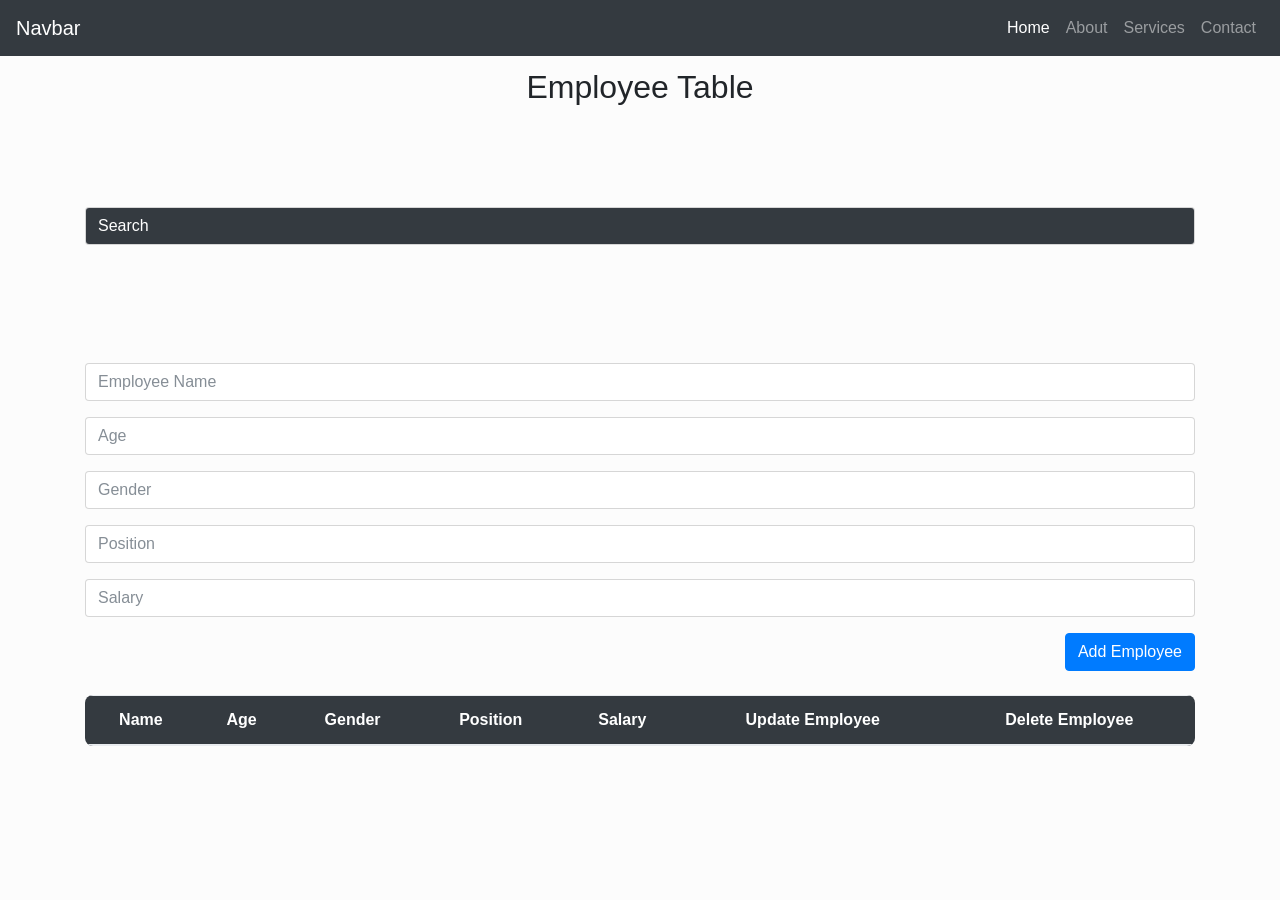
<file: EmployeeTable/index.html>
<!DOCTYPE html>
<html lang="en" dir="ltr">
  <head>
    <meta charset="utf-8" />
    <meta http-equiv="X-UA-Compatible" content="IE=edge" />
    <meta name="viewport" content="width=device-width, initial-scale=1" />
    <meta name="description" content="" />
    <meta name="author" content="" />

    <title>Employee table</title>
 
    <!--Font-Awesome-->
    <link rel="stylesheet" href="css/font-awesome/css/font-awesome.css" />
    <!--Normalize-->
    <link rel="stylesheet" href="css/normalize.css" />
    <!--MediaQuery Stylesheet Css -->
    <link rel="stylesheet" href="css/media.css" />
    <!--Animate-->
    <link rel="stylesheet" href="css/animate.css" />
    <!--Hover Stylesheet Css -->
    <link rel="stylesheet" href="css/hover.css" />

    <!--BootStrap Stylesheet Css -->
    <link rel="stylesheet" href="css/bootstrap.min.css" />
  
    <!--
      <link rel="stylesheet" href="css/bootstrap-rtl.css">
    -->
    <!--My Css-->
    <link rel="stylesheet" href="css/homepages.css" />
    <!-- <link rel="stylesheet" href="css/homepages-rtl.css" />-->

    <link
      href="https://fonts.googleapis.com/css?family=Lato"
      rel="stylesheet"
    />

    <script src="http://code.jquery.com/jquery-3.3.1.min.js"></script>

    <link
      rel="stylesheet"
      href="http://fonts.googleapis.com/css?family=Droid+Sans:700"
    />
    <link
      rel="stylesheet"
      href="http://fonts.googleapis.com/css?family=Raleway:900"
    />
    <link
      rel="stylesheet"
      href="http://fonts.googleapis.com/css?family=Open+Sans:400"
    />
    <link
      href="https://fonts.googleapis.com/css?family=Cairo"
      rel="stylesheet"
    />

    <link
      rel="stylesheet"
      href="css/fontawesome-free-5.11.2-web/css/all.min.css"
    />
  </head>

  


  <body class="wow fadeIn" data-wow-duration="2s" data-wow-offset="200">
    <section class="wrapper">

      <nav class="navbar navbar-expand-lg navbar-dark bg-dark fixed-top">
        <a class="navbar-brand" href="#">Navbar</a>
        <button
          class="navbar-toggler"
          type="button"
          data-toggle="collapse"
          data-target="#navbarSupportedContent"
          aria-controls="navbarSupportedContent"
          aria-expanded="false"
          aria-label="Toggle navigation"
        >
          <span class="navbar-toggler-icon"></span>
        </button>

        <div class="collapse navbar-collapse" id="navbarSupportedContent">
          <ul class="navbar-nav ml-auto">
            <li class="nav-item active">
              <a class="nav-link" href="#home"
                >Home <span class="sr-only">(current)</span></a
              >
            </li>
            <li class="nav-item">
              <a class="nav-link" href="#about">About</a>
            </li>
            <li class="nav-item">
              <a class="nav-link" href="#services">Services</a>
            </li>
            <li class="nav-item">
              <a class="nav-link" href="#contact">Contact</a>
            </li>
          </ul>
        </div>
      </nav>

      <section class="main-padding">
        <div class="container">
          <h2 class="text-center">Employee Table</h2>
        </div>
      </section>
      

      <section class="users">

        <div class="container py-4">
          <input id="searchInput" class="form-control search-inp" type="text" placeholder="Search"/>
        
          <div id="searchRow" class="row">

          </div>
        </div>

        <section class="main-employees main-padding">
          <div class="container">

            <div class="main-form my-4">
              <div class="form-group">
                <input id="userInput" class="form-control clear" type="text" placeholder="Employee Name" />
              </div>
              <div class="form-group">
                <input id="ageInput" class="form-control clear" type="text" placeholder="Age" />
              </div>
              <div class="form-group">
                <input id="genderInput" class="form-control clear" type="text" placeholder="Gender" />
              </div>
              <div class="form-group">
                <input id="positionInput" class="form-control clear" type="text" placeholder="Position" />
              </div>
              <div class="form-group">
                <input id="salaryInput" class="form-control clear" type="text" placeholder="Salary" />
              </div>
              <button id="submitBtn" class="btn btn-primary float-right">Add Employee</button>
              <div class="clearfix"></div>
            </div><!--mainForm-->
  
            <table class="table m-auto my-4 table-dark table-striped table-dark">
              <thead>
                <th>Name</th>
                <th>Age</th>
                <th>Gender</th>
                <th>Position</th>
                <th>Salary</th>
                <th>Update Employee</th>
                <th>Delete Employee</th>
              </thead>
              <tbody id="tableBody">
  
              </tbody>
            </table>
          </div>
        </section>
      </section>

    </section>


    <!--Popper Script-->
    <script src="js/popper.min.js"></script>
    <!--jQuery Script-->
    <script src="js/jquery-3.2.1.min.js"></script>
    <!--BootStap Script-->
    <script src="js/bootstrap.min.js"></script>
    <!--[if it IE 9]-->
    <script src="js/html5shiv.min.js"></script>
    <script src="js/respond.min.js"></script>
   

    <!--jQuery FitText And Vids Script-->
    <script src="js/jquery.fittext.js"></script>
    <script src="js/jquery.fitvids.js"></script>
  
    <!--WOW jS Script-->
    <script src="js/wow.min.js"></script>
    <script>
      new WOW().init();
    </script>

    <!-- My js file-->
    <script src="js/main.js"></script>
  </body>
</html>
</file>
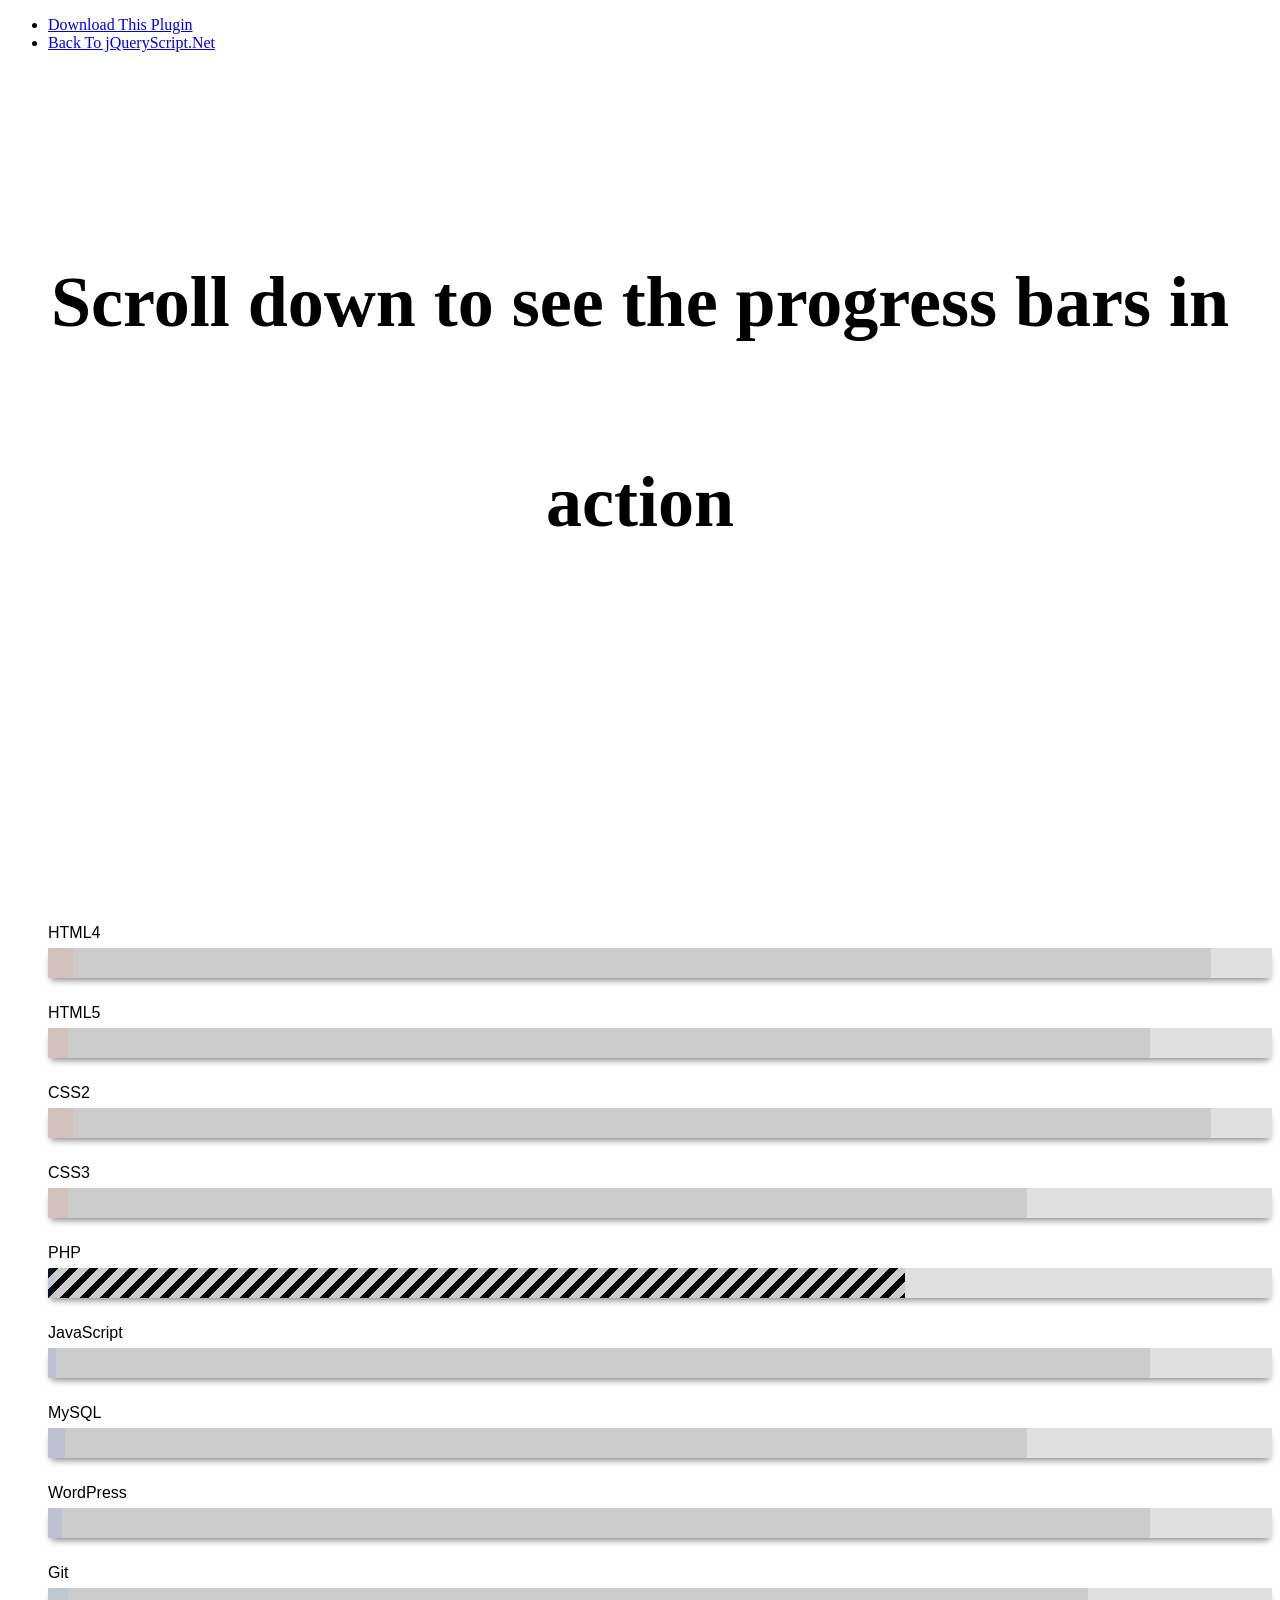
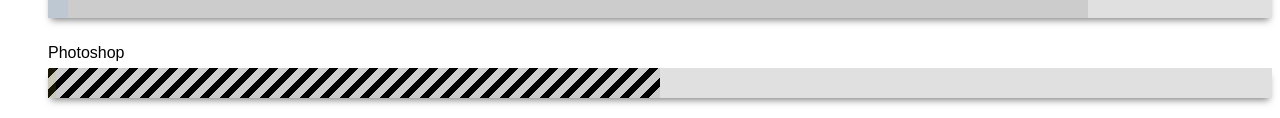
<file: EmployeeTable/js/jj/progressbar-blugin/index.html>
<!doctype html>
<html>
<head>
<meta charset="utf-8">
<meta http-equiv="X-UA-Compatible" content="IE=edge,chrome=1">
<meta name="viewport" content="width=device-width, initial-scale=1">
	<title>Sonny ProgressBar</title>
    <link href="http://www.jqueryscript.net/css/jquerysctipttop.css" rel="stylesheet" type="text/css">
	<link type="text/css" rel="stylesheet" href="progressbar/progressbar.css">
    <style>
        .hero {
            height: 700px;
            margin-top:150px;
        }
        h1 {
            font-size: 72px;
            line-height: 200px;
            text-align: center;
        }
    </style>
</head>

<body>
<div id="jquery-script-menu">
<div class="jquery-script-center">
<ul>
<li><a href="http://www.jqueryscript.net/loading/Custom-Viewport-Based-jQuery-Progress-Bar-Plugin-Progressbar-js.html">Download This Plugin</a></li>
<li><a href="http://www.jqueryscript.net/">Back To jQueryScript.Net</a></li>
</ul>
<div class="jquery-script-ads"><script type="text/javascript"><!--
google_ad_client = "ca-pub-2783044520727903";
/* jQuery_demo */
google_ad_slot = "2780937993";
google_ad_width = 728;
google_ad_height = 90;
//-->
</script>
<script type="text/javascript"
src="http://pagead2.googlesyndication.com/pagead/show_ads.js">
</script></div>
<div class="jquery-script-clear"></div>
</div>
</div>
    <div class="hero">
        <h1>Scroll down to see the progress bars in action</h1>
    </div>
    <div class="container">
        <ul class='skills'>
            <li class='progressbar1'   data-width='90' data-target='95'>HTML4</li>
            <li class='progressbar1'   data-width='70' data-target='90'>HTML5</li>
            <li class='progressbar1'   data-width='90' data-target='95'>CSS2</li>
            <li class='progressbar1'   data-width='70' data-target='80'>CSS3</li>
            <li class='progressbarPhp' data-width='20' data-target='70'>PHP</li>
            <li class='progressbar2'   data-width='30' data-target='90'>JavaScript</li>
            <li class='progressbar2'   data-width='60' data-target='80'>MySQL</li>
            <li class='progressbar2'   data-width='50' data-target='90'>WordPress</li>
            <li class='progressbarGit' data-width='70' data-target='85'>Git</li>
            <li class='progressbar3'   data-width='30' data-target='50'>Photoshop</li>
        </ul>
    </div>

    <script src="https://cdnjs.cloudflare.com/ajax/libs/jquery/1.11.3/jquery.min.js"></script>
    <script src="progressbar/progressbar.js"></script>
    <script>
    // Display the progress bar calling progressbar.js
	$('.progressbar1').progressBar({
			shadow : true,
			percentage : false,
			animation : true,
	});
	$('.progressbar2').progressBar({
		shadow : true,
		percentage : false,
		animation : true,
		barColor : "#527AF9",
	});
	$('.progressbarPhp').progressBar({
		shadow : true,
		percentage : false,
		animation : true,
		animateTarget : true,
		barColor : "#52ADF9",
	});
	$('.progressbarGit').progressBar({
		shadow : true,
		percentage : false,
		animation : true,
		barColor : "#52ADF9",
	});
	$('.progressbar3').progressBar({
		shadow : true,
		percentage : false,
		animation : true,
		animateTarget : true,
		barColor : "#C3B238",
	});

	//Menu
	$(".spinDown").click(function() {
		var target = $(this).data("target");
		var scrollFix = -80;
		target = "#" + target;
		$("html,body").animate({
			scrollTop : $(target).offset().top + scrollFix
		}, 1000);
		return false;
	});
    </script>
    <script type="text/javascript">

  var _gaq = _gaq || [];
  _gaq.push(['_setAccount', 'UA-36251023-1']);
  _gaq.push(['_setDomainName', 'jqueryscript.net']);
  _gaq.push(['_trackPageview']);

  (function() {
    var ga = document.createElement('script'); ga.type = 'text/javascript'; ga.async = true;
    ga.src = ('https:' == document.location.protocol ? 'https://ssl' : 'http://www') + '.google-analytics.com/ga.js';
    var s = document.getElementsByTagName('script')[0]; s.parentNode.insertBefore(ga, s);
  })();

</script>
</body>
</file>
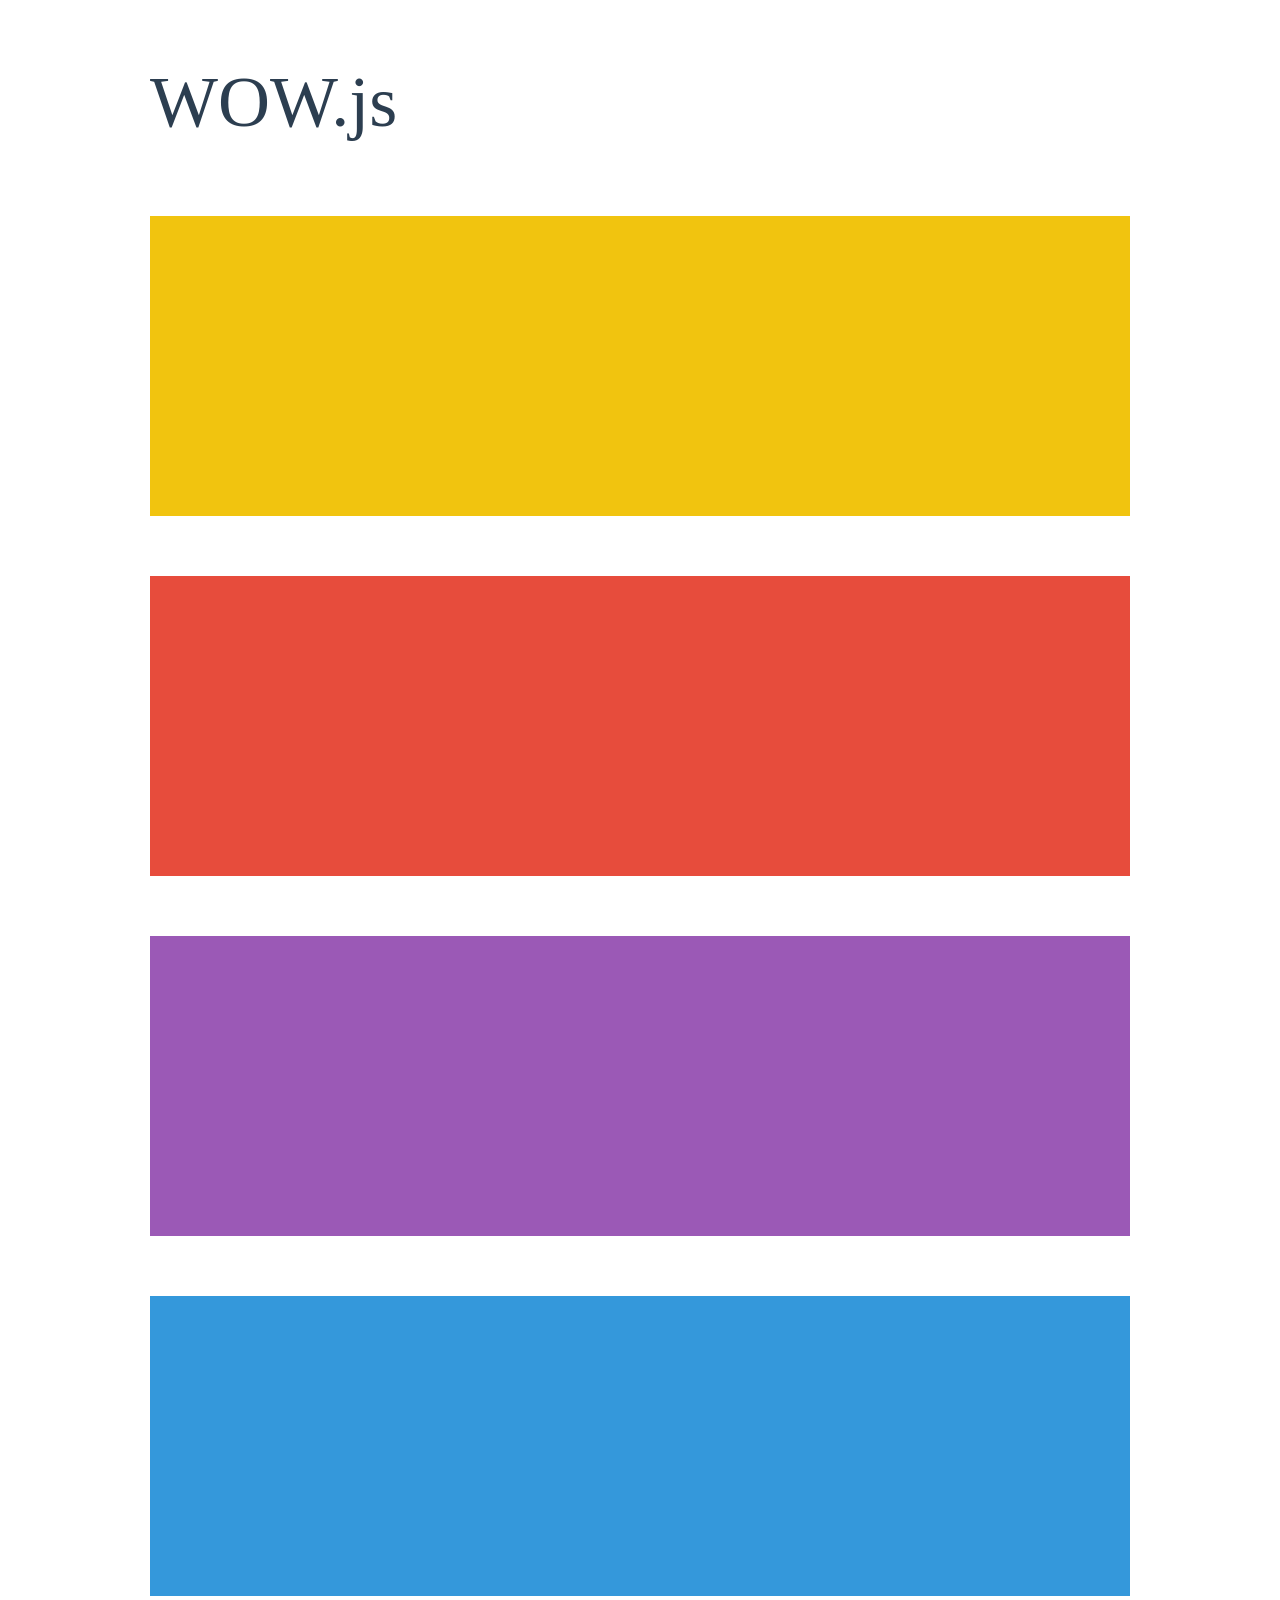
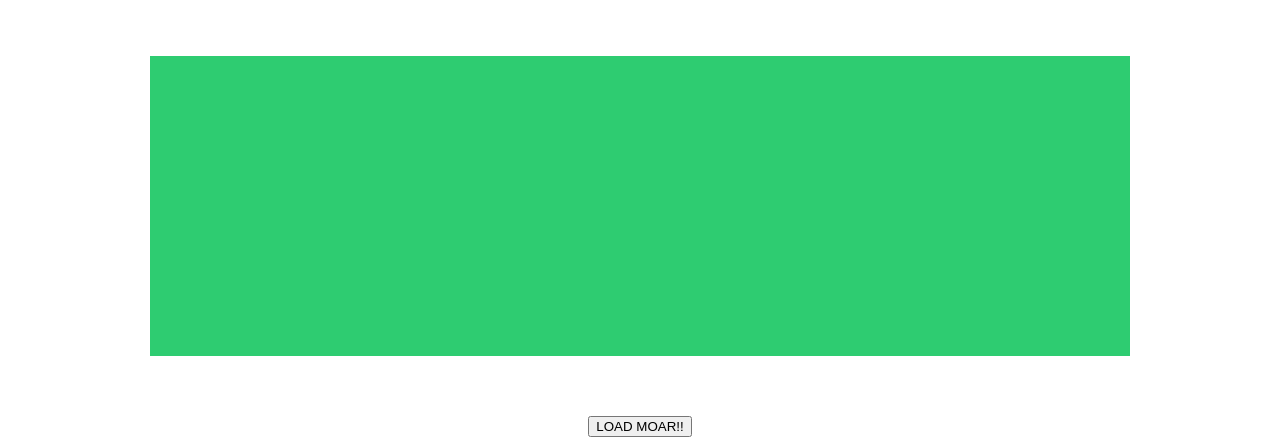
<file: EmployeeTable/js/WOW-master/demo (2).html>
<!doctype html>

<html lang="en">
<head>
  <meta charset="utf-8">
  <title>WOW</title>
  <link rel="stylesheet" href="css/libs/animate.css">
  <link rel="stylesheet" href="css/site.css">
  <style>
    .wow:first-child {
      visibility: hidden;
    }
  </style>
  <!--[if IE]>
    <script src="http://html5shiv.googlecode.com/svn/trunk/html5.js"></script>
  <![endif]-->
</head>

<body>
  <div id="container">
    <header>
      <h1>WOW.js</h1>
    </header>
    <div id="main">
      <section class="wow fadeInDown" style="background-color: #f1c40f;"></section>
      <section class="wow pulse" style="background-color: #e74c3c;" data-wow-iteration="infinite" data-wow-duration="1500ms"></section>
      <section class="section--purple wow slideInRight" data-wow-delay="2s"></section>
      <section class="section--blue wow bounceInLeft" data-wow-offset="300"></section>
      <section class="section--green wow slideInLeft" data-wow-duration="4s"></section>
      <button id="moar">LOAD MOAR!!</button>
    </div>
  </div>
  <script src="dist/wow.js"></script>
  <script>
    wow = new WOW(
      {
        animateClass: 'animated',
        offset:       100,
        callback:     function(box) {
          console.log("WOW: animating <" + box.tagName.toLowerCase() + ">")
        }
      }
    );
    wow.init();
    document.getElementById('moar').onclick = function() {
      var section = document.createElement('section');
      section.className = 'section--purple wow fadeInDown';
      this.parentNode.insertBefore(section, this);
    };
  </script>
</body>
</html>
</file>
<file: EmployeeTable/css/media.css>
/* Start Media Query */

/* From 0 To Mobile */   /* Smart Phones And And Tablets */

@media (max-width: 768px)
{
	.navbar-inverse .navbar-nav >li > a
	{
		padding-top: 10px;
		padding-bottom: 10px;
	}
	
	.navbar-fixed-top .navbar-collapse,
	.navbar-fixed-bottom .navbar-collapse
	{
		max-height: none;
	}
	
	.subscribe .form-control
	{
		margin: 20px auto;
		width: 400px;
	}
	
	
}

/* From Small To Medium  */  /* Small Screen */

@media (min-width: 768px) and (max-width:991px)
{
	
}

/* Medium Screen */

@media (min-width:992px) and (max-width:1199px)
{
	
}

/* Larg Screen */

@media (min-width:1200px)
{
	
}

					/* End Media Query */

@media (max-width: 350px) { } 


 @keyframes animate {
            0% {
                -webkit-box-shadow: 0 0 0 0 rgb(156, 196, 73, .6), 0 0 0 0 rgba(156, 196, 73, .3);
                        box-shadow: 0 0 0 0 rgb(156, 196, 73, .6), 0 0 0 0 rgba(156, 196, 73, .3);
            }
        
            40% {
                -webkit-box-shadow: 0 0 0 12px rgba(156, 196, 73, .42), 0 0 0 0 rgba(156, 196, 73, .3);
                        box-shadow: 0 0 0 12px rgba(156, 196, 73, .42), 0 0 0 0 rgba(156, 196, 73, .3);
            }
        
            80% {
                -webkit-box-shadow: 0 0 0 12px rgba(156, 196, 73, .4), 0 0 0 9px rgba(156, 196, 73, .3);
                        box-shadow: 0 0 0 12px rgba(156, 196, 73, .4), 0 0 0 9px rgba(156, 196, 73, .3);
            }
            100% {
                -webkit-box-shadow: 0 0 0 0 rgba(156, 196, 73, .4), 0 0 0 9px rgba(156, 196, 73, .3);
                        box-shadow: 0 0 0 0 rgba(156, 196, 73, .4), 0 0 0 9px rgba(156, 196, 73, .3);
            }
        }

-webkit-@keyframes animate {
            0% {
                -webkit-box-shadow: 0 0 0 0 rgb(156, 196, 73, .6), 0 0 0 0 rgba(156, 196, 73, .3);
                        box-shadow: 0 0 0 0 rgb(156, 196, 73, .6), 0 0 0 0 rgba(156, 196, 73, .3);
            }
        
            40% {
                -webkit-box-shadow: 0 0 0 12px rgba(156, 196, 73, .42), 0 0 0 0 rgba(156, 196, 73, .3);
                        box-shadow: 0 0 0 12px rgba(156, 196, 73, .42), 0 0 0 0 rgba(156, 196, 73, .3);
            }
        
            80% {
                -webkit-box-shadow: 0 0 0 12px rgba(156, 196, 73, .4), 0 0 0 9px rgba(156, 196, 73, .3);
                        box-shadow: 0 0 0 12px rgba(156, 196, 73, .4), 0 0 0 9px rgba(156, 196, 73, .3);
            }
            100% {
                -webkit-box-shadow: 0 0 0 0 rgba(156, 196, 73, .4), 0 0 0 9px rgba(156, 196, 73, .3);
                        box-shadow: 0 0 0 0 rgba(156, 196, 73, .4), 0 0 0 9px rgba(156, 196, 73, .3);
            }
        }

-moz-@keyframes animate {
            0% {
                -webkit-box-shadow: 0 0 0 0 rgb(156, 196, 73, .6), 0 0 0 0 rgba(156, 196, 73, .3);
                        box-shadow: 0 0 0 0 rgb(156, 196, 73, .6), 0 0 0 0 rgba(156, 196, 73, .3);
            }
        
            40% {
                -webkit-box-shadow: 0 0 0 12px rgba(156, 196, 73, .42), 0 0 0 0 rgba(156, 196, 73, .3);
                        box-shadow: 0 0 0 12px rgba(156, 196, 73, .42), 0 0 0 0 rgba(156, 196, 73, .3);
            }
        
            80% {
                -webkit-box-shadow: 0 0 0 12px rgba(156, 196, 73, .4), 0 0 0 9px rgba(156, 196, 73, .3);
                        box-shadow: 0 0 0 12px rgba(156, 196, 73, .4), 0 0 0 9px rgba(156, 196, 73, .3);
            }
            100% {
                -webkit-box-shadow: 0 0 0 0 rgba(156, 196, 73, .4), 0 0 0 9px rgba(156, 196, 73, .3);
                        box-shadow: 0 0 0 0 rgba(156, 196, 73, .4), 0 0 0 9px rgba(156, 196, 73, .3);
            }
        }
</file>
<file: EmployeeTable/css/homepages.css>
body {
  background-color: #fcfcfc;
}

.main-padding {
  padding: 70px 0;
}

button {
  cursor: pointer;
}

.table td, .table th, 
.table thead th {
  text-align: center;
}

.table {
  background-color: #343a40!important;
  color: #FFF !important;
  border-radius: 8px;
  overflow: hidden;
}

.search-inp {
  background-color: #343a40!important;
  color: #FFF !important;
}

.search-inp:focus {
  outline: none;
  border-color: #FFF !important;

}

.search-inp::placeholder {
  color: #FFF;
}

.main-list {
  margin: 0 15px;
  position: relative;
  padding: 10px;
  background-color: #343a40!important;
  color: #FFF;
  border: 1px solid #EEE;
  border-radius: 8px;
  width: 100%;
}

.main-list li {
  padding: 5px 0;
}
</file>
<file: EmployeeTable/js/jj/progressbar-blugin/progressbar/progressbar.css>
.sonny_progressbar {
	margin-bottom: 20px;
}
.sonny_progressbar p.title {
	font-family: Montserrat, sans-serif;
	font-size: 16px;
	line-height: 20px;
	margin: 0;
	padding: 5px 0;
}
.sonny_progressbar .bar-container {
	position: relative;
	height: 40px;
}
.sonny_progressbar .bar-container.shadow {
	-moz-box-shadow: 0px 5px 7px -3px rgba(0,0,0,.5);
	-webkit-box-shadow: 0px 5px 7px -3px rgba(0,0,0,.5);
	box-shadow: 0px 5px 7px -3px rgba(0,0,0,.5);
}
.sonny_progressbar .backgroundBar {
	position: absolute;
	bottom: 0;
	top: 0;
	left: 0;
	right: 0;
}
.sonny_progressbar .bar {
	position: absolute;
	top: 0;
	left: 0;
	height: 100%;
}
.sonny_progressbar .targetBar {
	position: absolute;
	top: 0;
	left: 0;
	height: 100%;
	-webkit-animation: Animation 2s infinite ease-in-out;
	-moz-animation: Animation 2s infinite ease-in-out;
	animation: Animation 2s infinite ease-in-out;
}
.sonny_progressbar .targetBar.loader {
	-webkit-animation: AnimationB 4s infinite ease-in-out;
	-moz-animation: AnimationB 4s infinite ease-in-out;
	animation: AnimationB 4s infinite ease-in-out;
	background-image: url('animated-overlay.gif');
}
.sonny_progressbar .bar-container.border .bar, .sonny_progressbar .bar-container.border .targetBar, .sonny_progressbar .bar-container.border .backgroundBar {
	border-bottom: 3px solid rgba(0,0,0,.2);
}
.sonny_progressbar .progress-percent {
	font-family: Montserrat, sans-serif;
	font-size: 16px;
	position: absolute;
	right: 15px;
}

@keyframes Animation {
  0%   { opacity:.4; }
  50%   { opacity:1; }
  100% { opacity:.4; }
}
@-moz-keyframes Animation{
  0%   { opacity:.4; }
  50%   { opacity:1; }
  100% { opacity:.4; }
}
@-webkit-keyframes Animation{
  0%   { opacity:.4; }
  50%   { opacity:1; }
  100% { opacity:.4; }
}
@keyframes AnimationB {
  0%   { opacity:.01; }
  50%   { opacity:.1; }
  100% { opacity:.01; }
}
@-moz-keyframes AnimationB {
  0%   { opacity:.01; }
  50%   { opacity:.1; }
  100% { opacity:.01; }
}
@-webkit-keyframes AnimationB {
  0%   { opacity:.01; }
  50%   { opacity:.1; }
  100% { opacity:.01; }
}
</file>
<file: EmployeeTable/js/WOW-master/css/site.css>
h1 {
  font-size:     72px;
  line-height:   1.5;
  color: #2c3e50;
  font-weight:   100;
}

#container {
  width:  980px;
  margin: 0 auto;
}

section {
  height: 300px;
  margin: 60px 0;
}

.section--purple {
  background-color: #9b59b6;
}

.section--blue {
  background-color: #3498db;
}

.section--green {
  background-color: #2ecc71;
}

#main {
  text-align: center;
}

#more {
  margin: 20px auto 48px;
}
</file>
